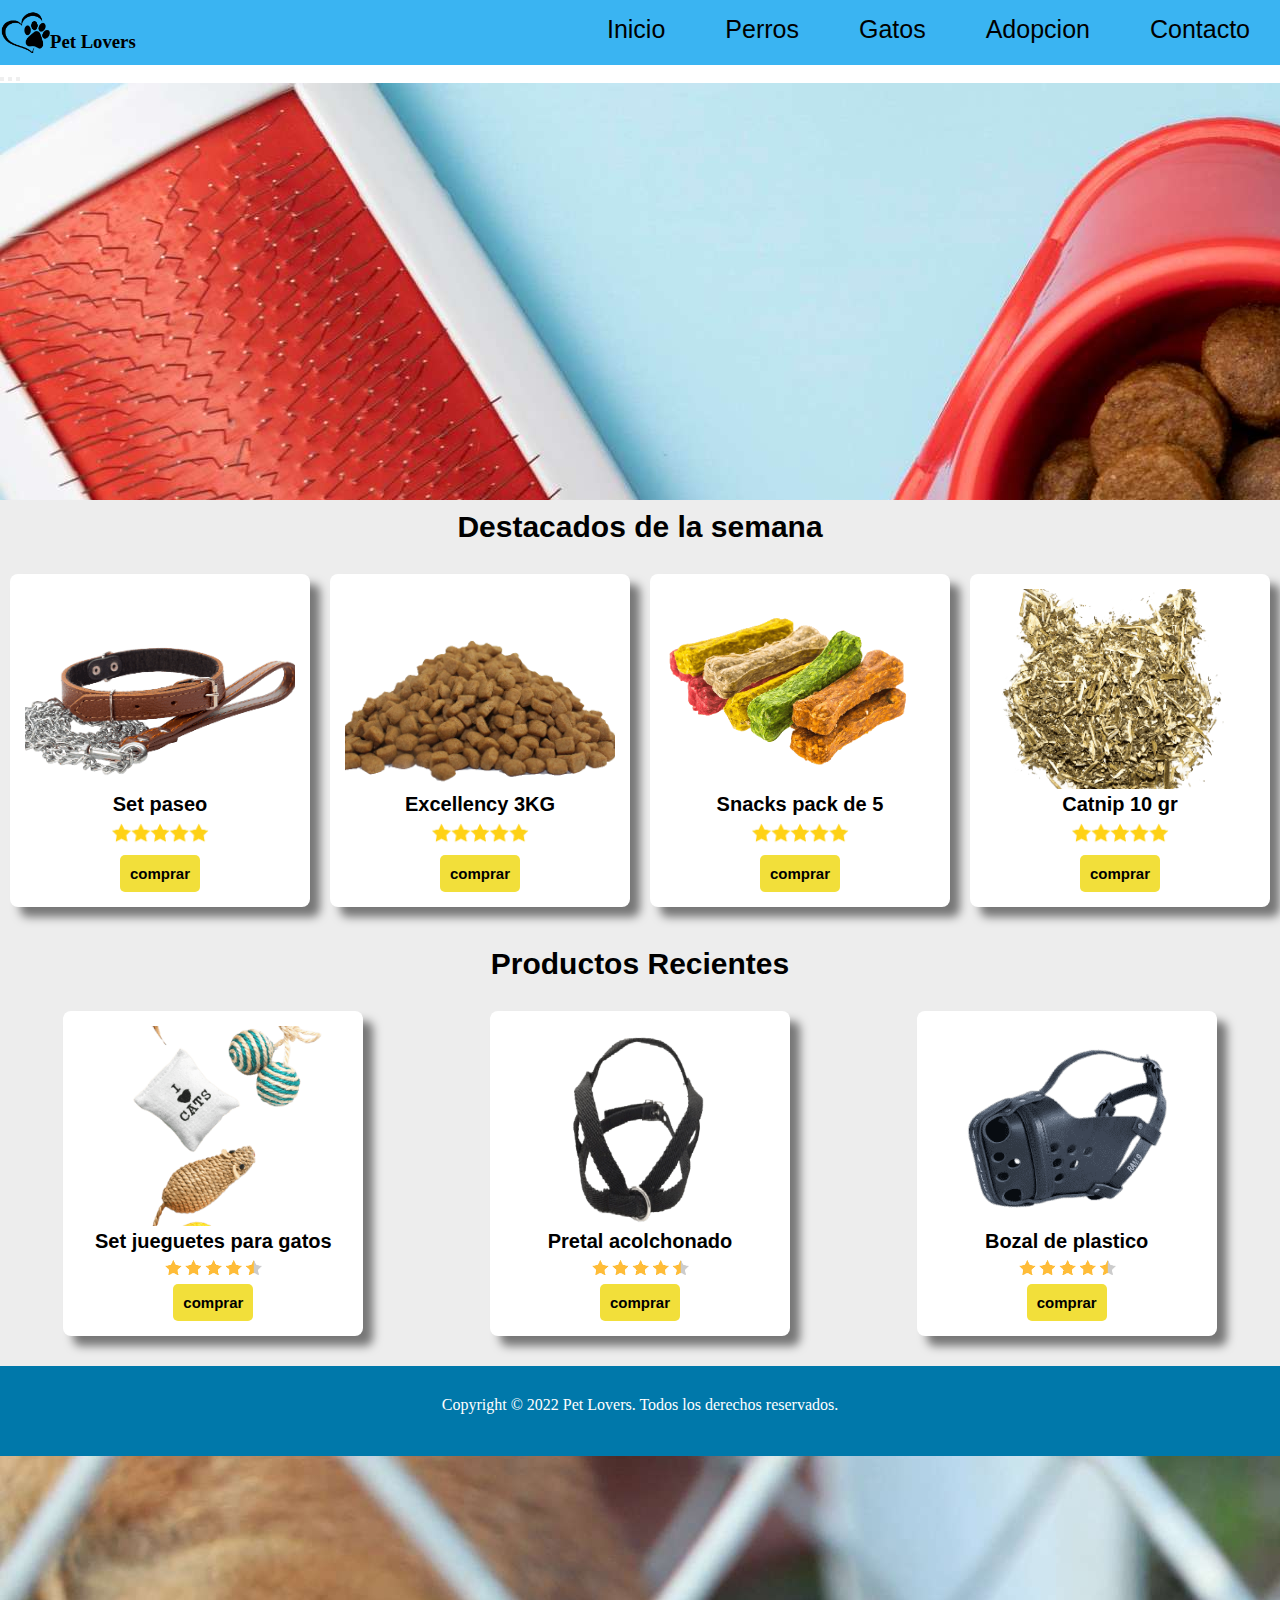
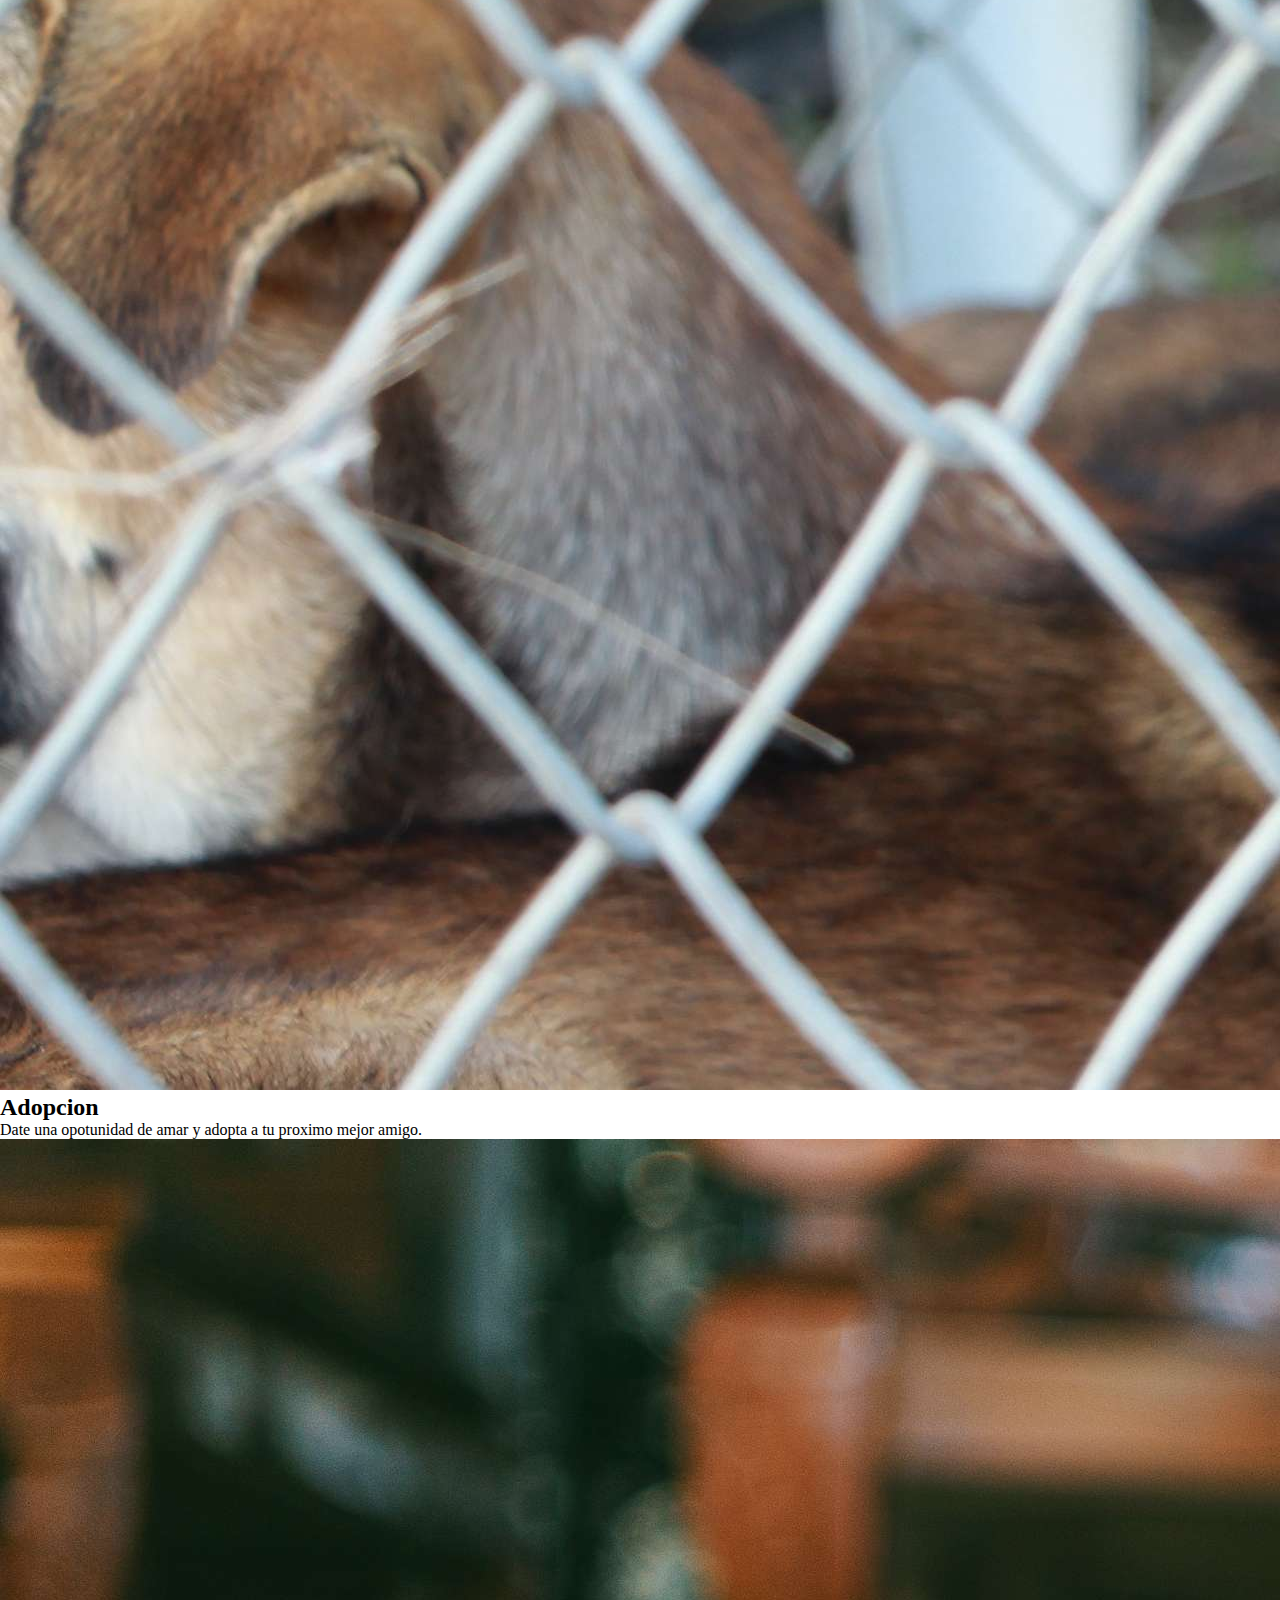
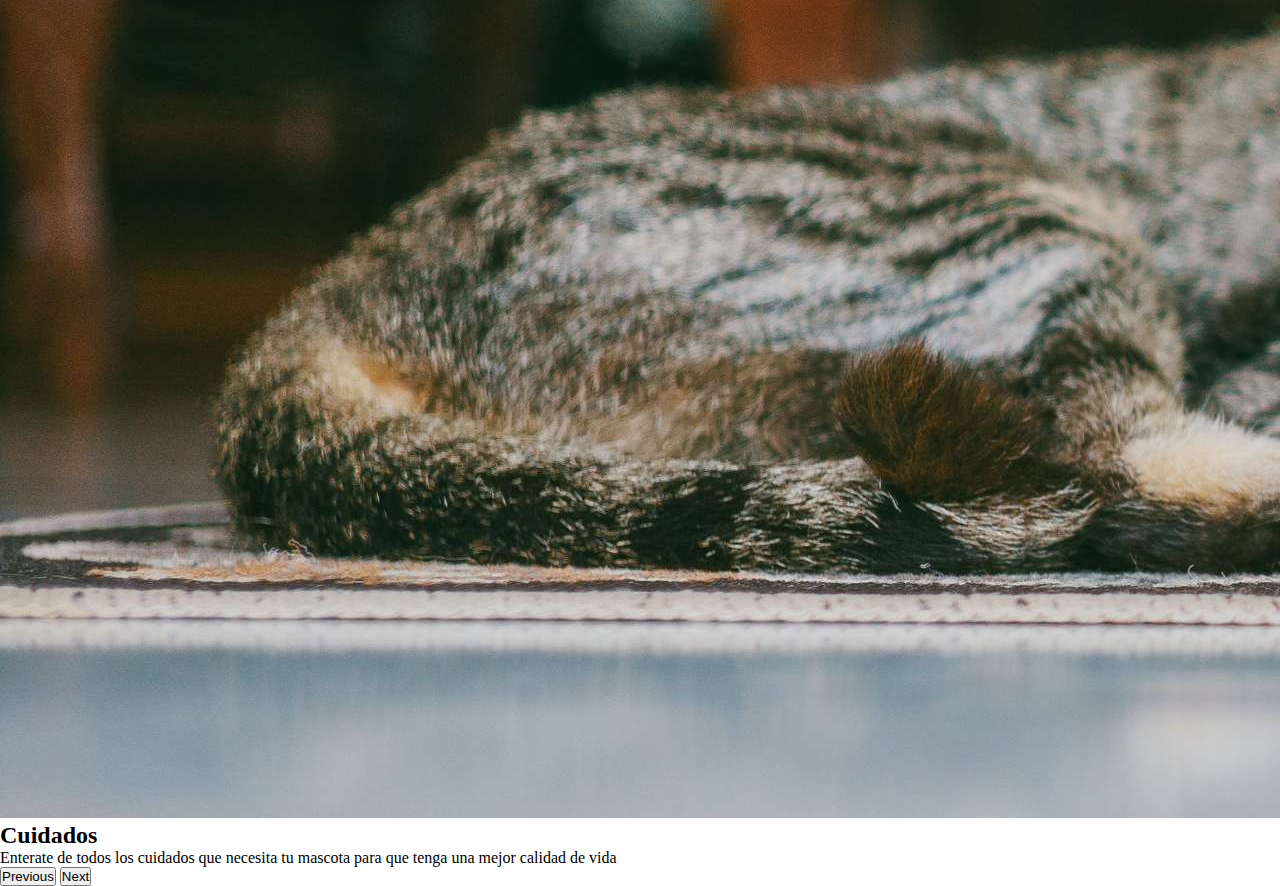
<file: index.html>
<!DOCTYPE html>
<html lang="en">
<head>
    <meta charset="UTF-8">
    <meta http-equiv="X-UA-Compatible" content="IE=edge">
    <meta name="viewport" content="width=device-width, initial-scale=1.0">
    <title>Pet Lovers</title>
    <link rel="preconnect" href="https://fonts.googleapis.com">
    <link rel="stylesheet" href="https://cdnjs.cloudflare.com/ajax/libs/font-awesome/6.2.0/css/all.min.css" integrity="sha512-xh6O/CkQoPOWDdYTDqeRdPCVd1SpvCA9XXcUnZS2FmJNp1coAFzvtCN9BmamE+4aHK8yyUHUSCcJHgXloTyT2A==" crossorigin="anonymous" referrerpolicy="no-referrer" />
    <link href="https://cdn.jsdelivr.net/npm/bootstrap@5.3.0-alpha1/dist/css/bootstrap.min.css" rel="stylesheet" integrity="sha384-GLhlTQ8iRABdZLl6O3oVMWSktQOp6b7In1Zl3/Jr59b6EGGoI1aFkw7cmDA6j6gD" crossorigin="anonymous">
    <link rel="stylesheet" href="./assets/css/style.css">
</head>
<body class="bodyConHeader">
  <nav class="nav">
    <div class="nav__container">
      <div class="nav__logo"> 
        <img src="./assets/img/logo.png">
        <h3>Pet Lovers</h3>
      </div>
      <label for="menu" class="nav__label">
        <img src="assets/menu.svg" class="nav__img">
      </label>
      <input type="checkbox" id="menu" class="nav__input">
      <div class="nav__menu">
        <ul>
          <li><a href="./index.html" class="nav__item">Inicio</a></li>
          <li><a href="./pages/perros.html"class="nav__item">Perros</a></li>
          <li><a href="./pages/gatos.html"class="nav__item">Gatos</a></li>
          <li><a href="./pages/adopcion.html"class="nav__item">Adopcion</a></li>
          <li><a href="./pages/contacto.html"class="nav__item">Contacto</a></li>
        </ul>
      </div>
    </div>
  </nav>
  <header class="encabezado">
      <div id="carouselExampleDark" class="carousel carousel-dark slide">
        <div class="carousel-indicators">
          <button type="button" data-bs-target="#carouselExampleDark" data-bs-slide-to="0" class="active" aria-current="true" aria-label="Slide 1"></button>
          <button type="button" data-bs-target="#carouselExampleDark" data-bs-slide-to="1" aria-label="Slide 2"></button>
          <button type="button" data-bs-target="#carouselExampleDark" data-bs-slide-to="2" aria-label="Slide 3"></button>
        </div>
            <div class="carousel-inner">
              <div class="carousel-item active" data-bs-interval="10000">
                <img src="./assets/img/carrusel1.jpg" class="d-block w-100">
                <div class="carousel-caption d-none d-md-block">
                  <h2>Juguetes para tu mascota</h2>
                  <p>Encuentra la mejor calidad al mejor precio y una gran variedad de productos</p>
                </div>
              </div>
              <div class="carousel-item" data-bs-interval="2000">
                <img src="./assets/img/carrusel2.jpg" class="d-block w-100">
                <div class="carousel-caption d-none d-md-block">
                  <h2>Adopcion</h2>
                  <p>Date una opotunidad de amar y adopta a tu proximo mejor amigo.</p>
                </div>
              </div>
              <div class="carousel-item">
                <img src="./assets/img/carrusel3.jpg" class="d-block w-100">
                <div class="carousel-caption d-none d-md-block">
                  <h2>Cuidados</h2>
                  <p>Enterate de todos los cuidados que necesita tu mascota para que tenga una mejor calidad de vida</p>
                </div>
              </div>
            </div>
            <button class="carousel-control-prev" type="button" data-bs-target="#carouselExampleDark" data-bs-slide="prev">
              <span class="carousel-control-prev-icon" aria-hidden="true"></span>
              <span class="visually-hidden">Previous</span>
            </button>
            <button class="carousel-control-next" type="button" data-bs-target="#carouselExampleDark" data-bs-slide="next">
              <span class="carousel-control-next-icon" aria-hidden="true"></span>
              <span class="visually-hidden">Next</span>
            </button>
          </div>
    </header>
    
    <main class="cards">
        <h2>Destacados de la semana</h2>
        <section class="destacada">
            <div class="destacados">
                <img class="img" src="/assets/img/paseo.png" alt="set correa y collar para paseo">
                <h3>Set paseo</h3>
                <img class="rating" src="../assets/img/five-rating.png">
                <button class="btn">comprar</button>
            </div>
            <div class="destacados">
                <img class="img" src="/assets/img/alimento.png" alt="alimento de perro 3kg">
                <h3>Excellency 3KG</h3>
                <img class="rating" src="../assets/img/five-rating.png">
                <button class="btn">comprar</button>
            </div>
            <div class="destacados">
                <img class="img" src="/assets/img/snacks.png" alt="snacks para perros" >
                <h3>Snacks pack de 5</h3>
                <img class="rating" src="../assets/img/five-rating.png">
                <button class="btn">comprar</button>
            </div>
            <div class="destacados">
                <img class="img" src="/assets/img/catnip.png" alt="catnip para gatos" >
                <h3>Catnip 10 gr</h3>
                <img class="rating" src="../assets/img/five-rating.png">
                <button class="btn">comprar</button>
            </div>
        </section>
        <h2>Productos Recientes</h2>
        <section class="productos">
            <div class="tarjeta">
                <img class="img" src="/assets/img/setjuguetes.png" alt="set jueguetes para gatos">
                <h3>Set jueguetes para gatos</h3>
                <img class="rating" src="../assets/img/four-rating.png">
                <button class="btn">comprar</button>
            </div>
            <div class="tarjeta">
                <img class="img" src="../assets/img/pretal.png" alt="pretal para perros" >
                <h3>Pretal acolchonado</h3>
                <img class="rating" src="../assets/img/four-rating.png">
                <button class="btn">comprar</button>
            </div>
            <div class="tarjeta">
                <img class="img" src="/assets/img/bozal.png" alt="bozal de plastico">
                <h3>Bozal de plastico</h3>
                <img class="rating" src="../assets/img/four-rating.png">
                <button class="btn">comprar</button>
            </div>
        </section>
        
    </main>

    <footer>
        <div class="redes">
            <div class="iconos">
            <i class="fa-brands fa-instagram"></i>
            <i class="fa-brands fa-facebook-f"></i>
            <i class="fa-brands fa-twitter"></i>
            <i class="fa-brands fa-youtube"></i>
            </div>
            <P>Copyright © 2022 Pet Lovers. Todos los derechos reservados.</P>
        </div>
    </footer>
    <script src="https://cdn.jsdelivr.net/npm/bootstrap@5.3.0-alpha1/dist/js/bootstrap.bundle.min.js" integrity="sha384-w76AqPfDkMBDXo30jS1Sgez6pr3x5MlQ1ZAGC+nuZB+EYdgRZgiwxhTBTkF7CXvN" crossorigin="anonymous"></script>
</body>
</html>
</file>
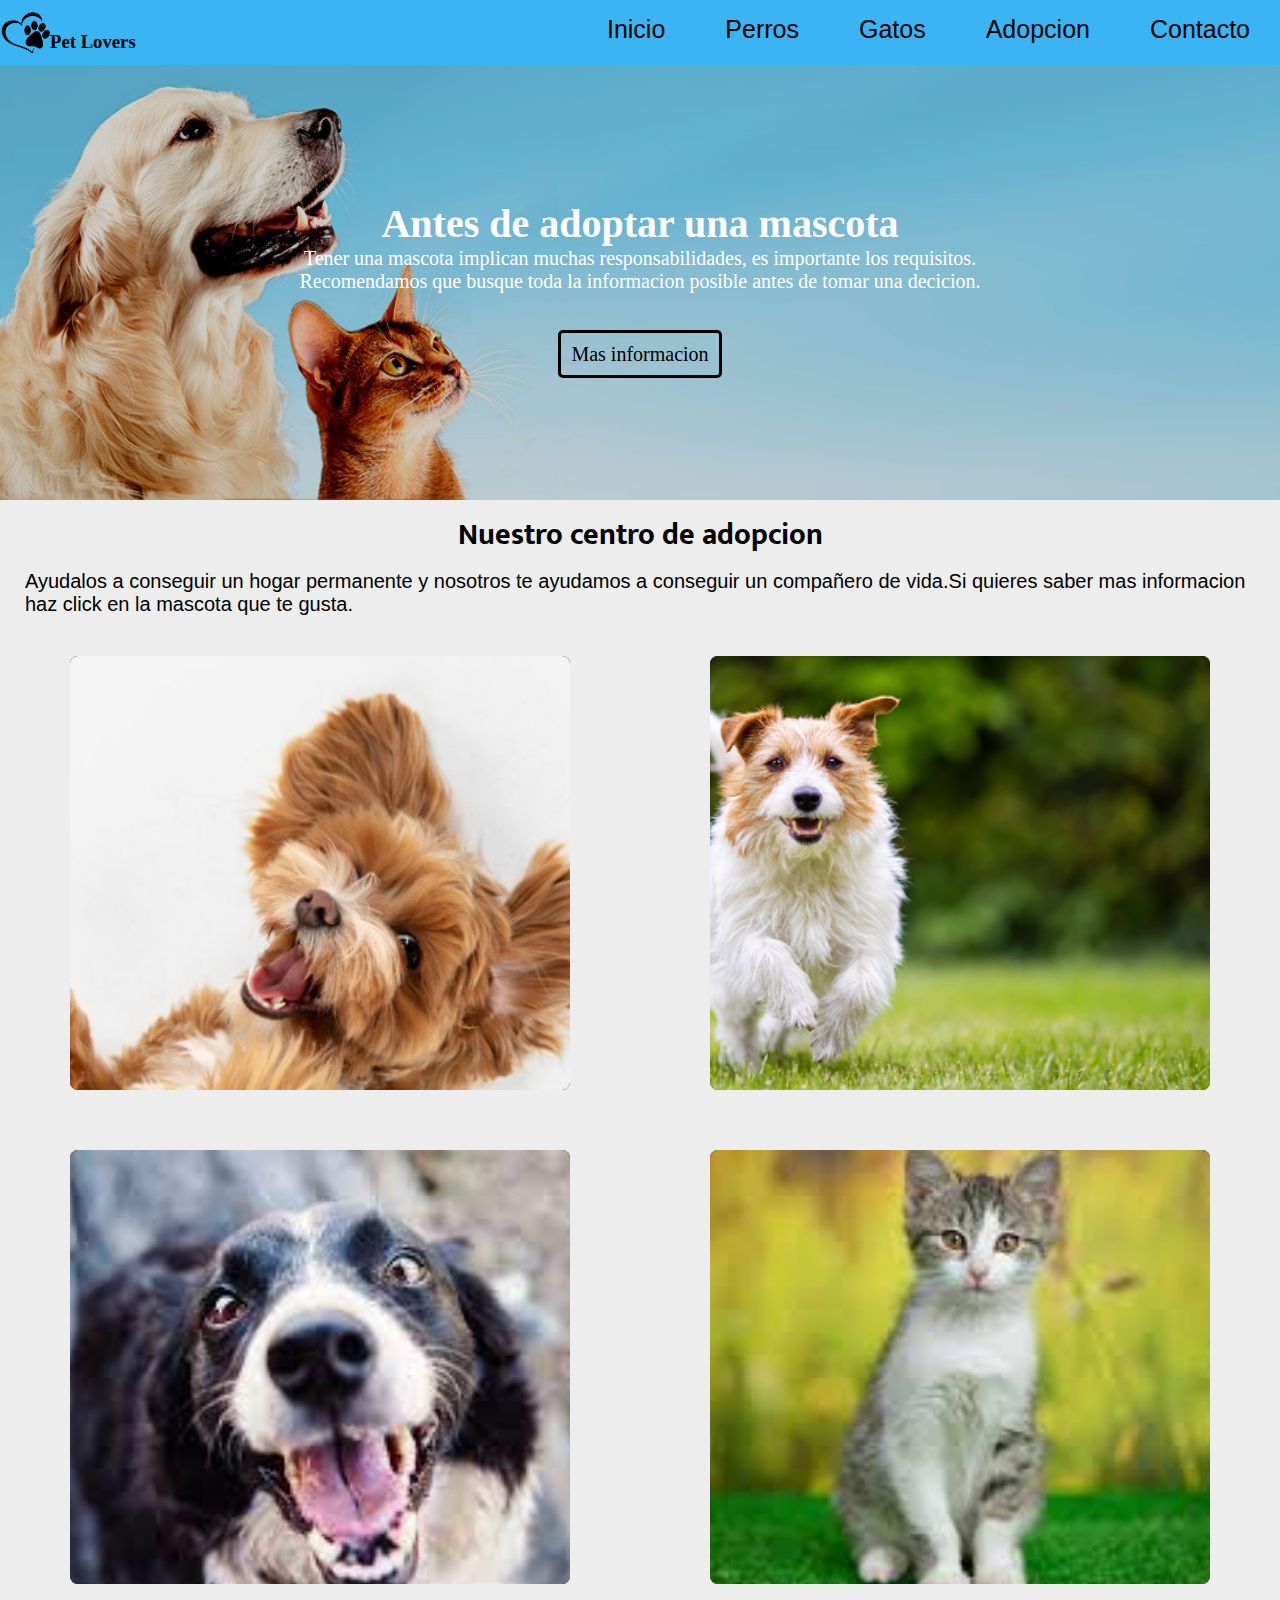
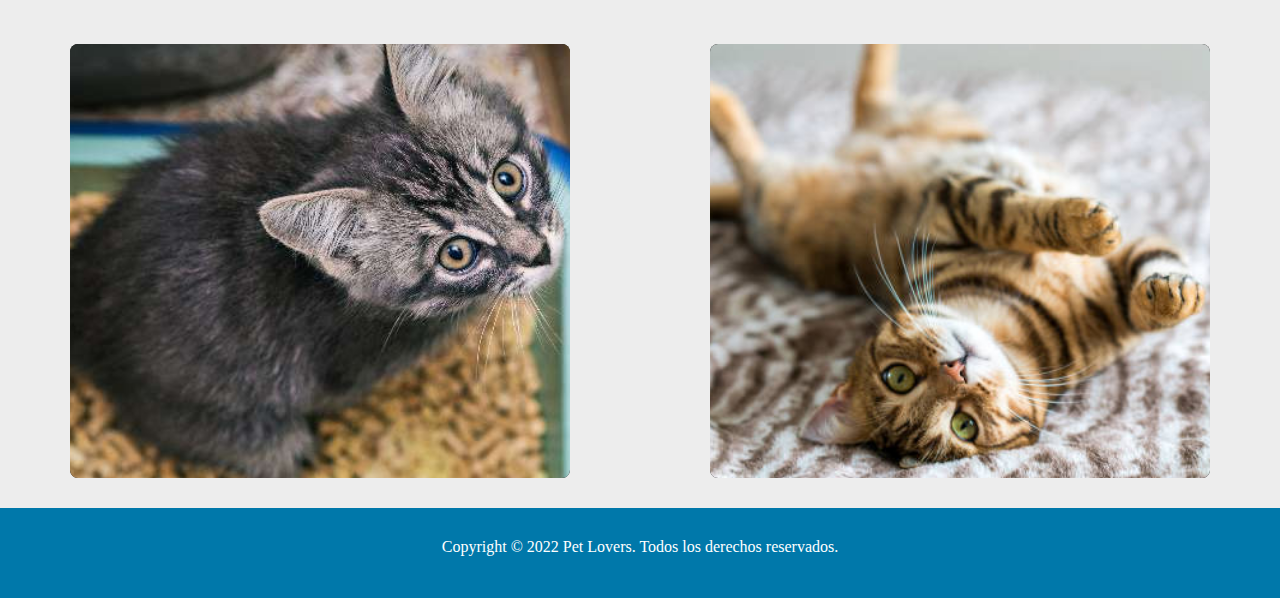
<file: pages/adopcion.html>
<!DOCTYPE html>
<html lang="en">
<head>
    <meta charset="UTF-8">
    <meta http-equiv="X-UA-Compatible" content="IE=edge">
    <meta name="viewport" content="width=device-width, initial-scale=1.0">
    <title>Pet Lovers</title>
    <link rel="preconnect" href="https://fonts.googleapis.com">
    <link rel="preconnect" href="https://fonts.gstatic.com" crossorigin>
    <link href="https://fonts.googleapis.com/css2?family=Mukta:wght@300&family=Roboto+Mono&display=swap" rel="stylesheet">
    <link rel="stylesheet" href="https://cdnjs.cloudflare.com/ajax/libs/font-awesome/6.2.0/css/all.min.css" integrity="sha512-xh6O/CkQoPOWDdYTDqeRdPCVd1SpvCA9XXcUnZS2FmJNp1coAFzvtCN9BmamE+4aHK8yyUHUSCcJHgXloTyT2A==" crossorigin="anonymous" referrerpolicy="no-referrer" />
    <link href="https://cdn.jsdelivr.net/npm/bootstrap@5.3.0-alpha1/dist/css/bootstrap.min.css" rel="stylesheet" integrity="sha384-GLhlTQ8iRABdZLl6O3oVMWSktQOp6b7In1Zl3/Jr59b6EGGoI1aFkw7cmDA6j6gD" crossorigin="anonymous">
    <link rel="stylesheet" href="../assets/css/style.css">
</head>
<body class="bodyConHeader">
    <nav class="nav">
        <div class="nav__container">
          <div class="nav__logo"> 
            <img src="/assets/img/logo.png">
            <h3>Pet Lovers</h3>
          </div>
          <label for="menu" class="nav__label">
            <img src="../assets/menu.svg" class="nav__img">
          </label>
          <input type="checkbox" id="menu" class="nav__input">
          <div class="nav__menu">
            <ul>
                <li><a href="../index.html" class="nav__item">Inicio</a></li>
                <li><a href="../pages/perros.html"class="nav__item">Perros</a></li>
                <li><a href="../pages/gatos.html"class="nav__item">Gatos</a></li>
                <li><a href="../pages/adopcion.html"class="nav__item">Adopcion</a></li>
                <li><a href="../pages/contacto.html"class="nav__item">Contacto</a></li>
              </ul>
          </div>
        </div>
    </nav>
    <header class="encabezadoAdopcion">
        <div class="encabezadoInfo">
            <h1>Antes de adoptar una mascota</h1>
            <p>Tener una mascota implican muchas responsabilidades, es importante los requisitos.<br> Recomendamos que busque toda la informacion posible antes de tomar una decicion.</p>
            <a href="">Mas informacion</a>
            </div>
        </div>
    </header>
    <main>
        <div class="introduccion">
        <h2>Nuestro centro de adopcion</h2>
        <p>Ayudalos a conseguir un hogar permanente y nosotros te ayudamos a conseguir un compañero de vida.Si quieres saber mas informacion haz click en la mascota que te gusta.</p>
        </div>
        <section class="adopcion">
            <div class="candidatos">
                <img class="imgAdopcion" src="/assets/img/perro1.jpg">
                <div class="descripcion">
                    <h3>Reyna</h3>
                    <p>Tiene aprox. 3 años,juguetona y con mucha energia.</p>
                    <a href="#">Adoptame</a>
                </div>
            </div>
            <div class="candidatos">
                <img class="imgAdopcion" src="/assets/img/perro2.jpg">
                <div class="descripcion">
                    <h3>Fido</h3>
                    <p>Tiene aprox. 7 años, es muy tranquilo</p>
                    <a href="#">Adoptame</a>
                </div>
            </div>
            <div class="candidatos">
                <img class="imgAdopcion" src="../assets/img/perro3.jpg">
                <div class="descripcion">
                    <h3>Loky</h3>
                    <p>Tiene 5 años, necesita de mucha actividad fisica y aire libre</p>
                    <a href="#">Adoptame</a>
                </div>
            </div>
            <div class="candidatos">
                <img class="imgAdopcion" src="../assets/img/gato1.jpg">
                <div class="descripcion">
                    <h3>Fluffy</h3>
                    <p>Tiene 4 meses, es muy curioso</p>
                    <a href="#">Adoptame</a>
                </div>
            </div>
            <div class="candidatos">
                <img class="imgAdopcion" src="../assets/img/gato2.jpg">
                <div class="descripcion">
                    <h3>Felix</h3>
                    <p>Tiene 5 meses, es muy tranquilo</p>
                    <a href="#">Adoptame</a>
                </div>
            </div>
            <div class="candidatos">
                <img class="imgAdopcion" src="../assets/img/gato3.jpg">
                <div class="descripcion">
                    <h3>Rayitas</h3>
                    <p>Tiene 1 año, es travieso </p>
                    <a href="#">Adoptame</a>
                </div>
            </div>

        </section>
    </main>
    <footer>
        <div class="redes">
            <div class="iconos">
            <i class="fa-brands fa-instagram"></i>
            <i class="fa-brands fa-facebook-f"></i>
            <i class="fa-brands fa-twitter"></i>
            <i class="fa-brands fa-youtube"></i>
            </div>
            <P>Copyright © 2022 Pet Lovers. Todos los derechos reservados.</P>
        </div>
    </footer>
    <script src="https://cdn.jsdelivr.net/npm/bootstrap@5.3.0-alpha1/dist/js/bootstrap.bundle.min.js" integrity="sha384-w76AqPfDkMBDXo30jS1Sgez6pr3x5MlQ1ZAGC+nuZB+EYdgRZgiwxhTBTkF7CXvN" crossorigin="anonymous"></script>
</body>
</html>
</file>
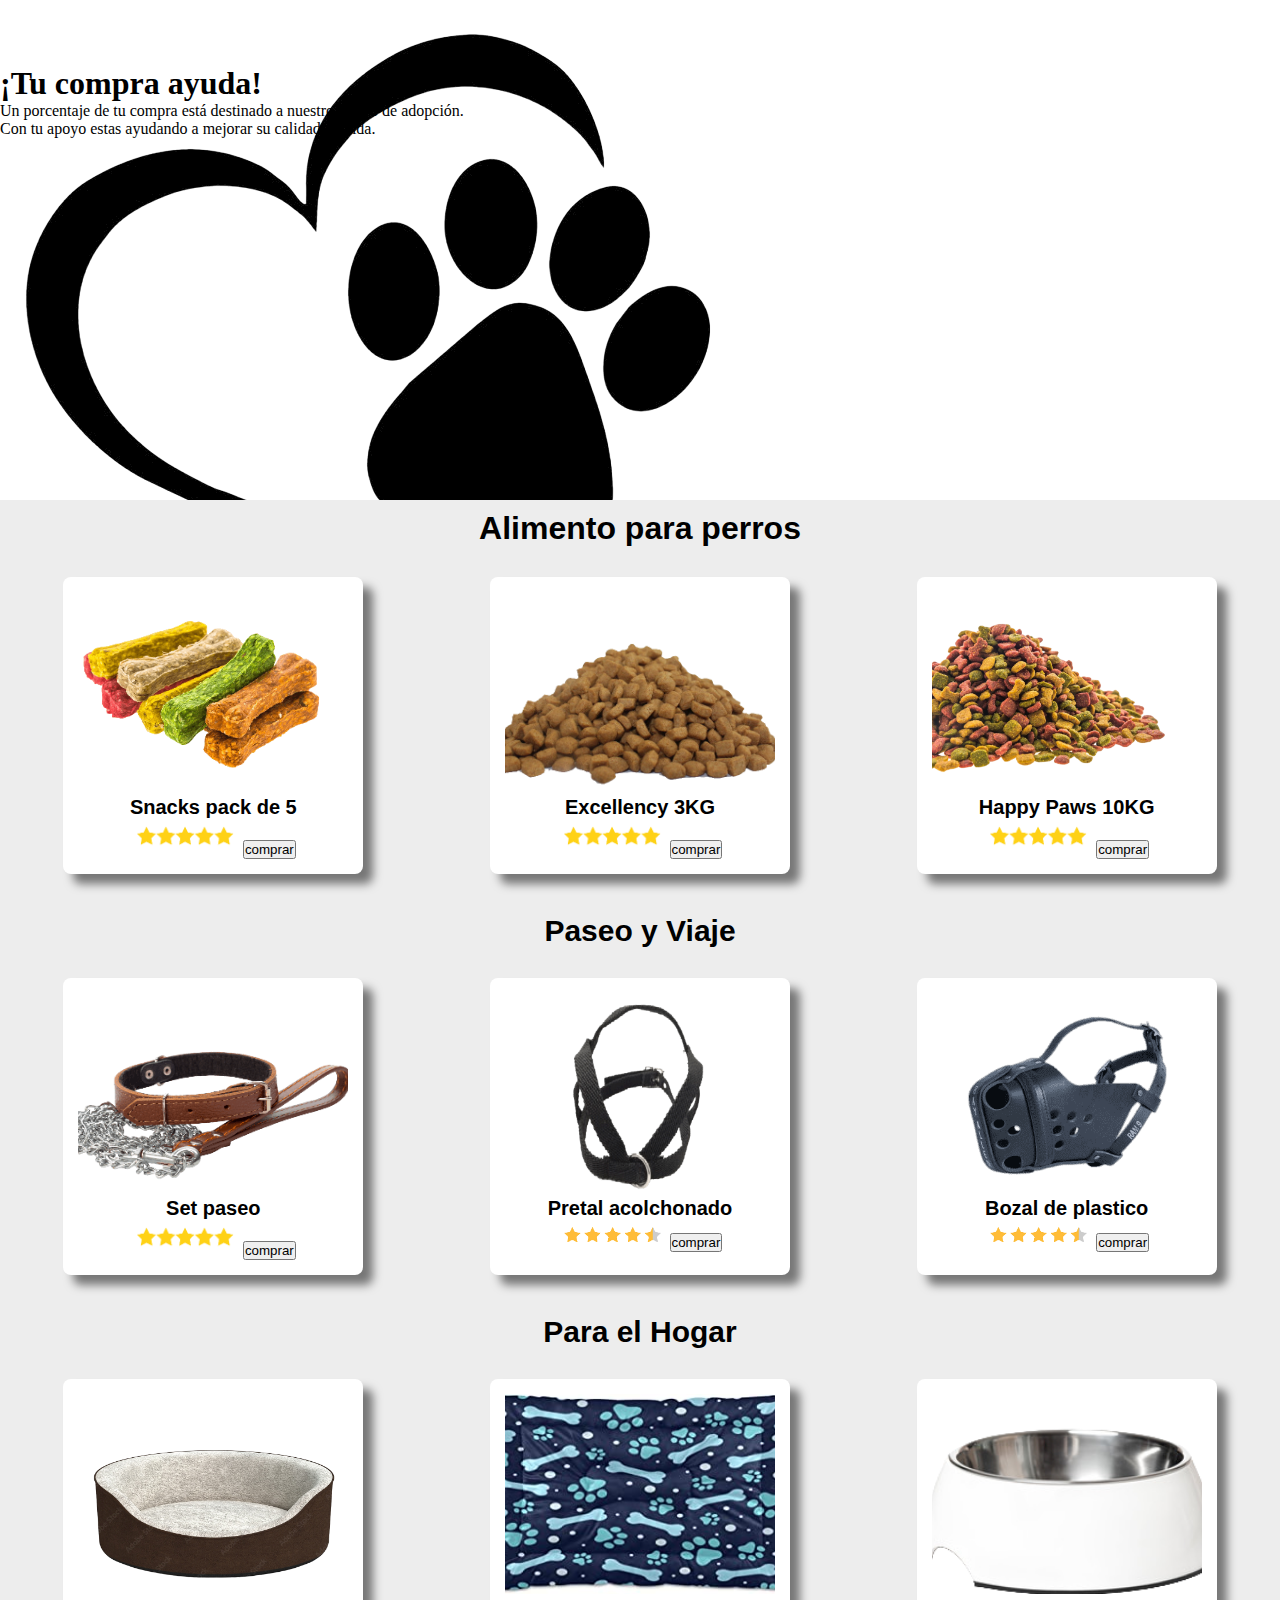
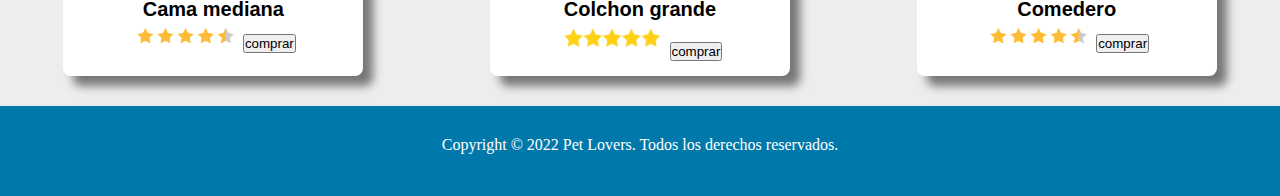
<file: pages/perros.html>
<!DOCTYPE html>
<html lang="en">
<head>
    <meta charset="UTF-8">
    <meta http-equiv="X-UA-Compatible" content="IE=edge">
    <meta name="viewport" content="width=device-width, initial-scale=1.0">
    <title>Pet Lovers</title>
    <link rel="preconnect" href="https://fonts.googleapis.com">
    <link rel="preconnect" href="https://fonts.gstatic.com" crossorigin> 
    <link rel="stylesheet" href="https://cdnjs.cloudflare.com/ajax/libs/font-awesome/6.2.1/css/all.min.css" integrity="sha512-MV7K8+y+gLIBoVD59lQIYicR65iaqukzvf/nwasF0nqhPay5w/9lJmVM2hMDcnK1OnMGCdVK+iQrJ7lzPJQd1w==" crossorigin="anonymous" referrerpolicy="no-referrer" />
    <link rel="stylesheet" href="../assets/css/style.css">
</head>
<body class="bodyConHeader">
    <nav class="navegador">
        <i class="fa-solid fa-bars"></i>
        <div class="logo">
            <img src="../assets/img/logo.png">
            <h3>Pet Lovers</h3>
        </div>
        <ul>
            <li><a href="../index.html">Inicio</a></li>
            <li><a href="./perros.html">Perros</a></li>
            <li><a href="./gatos.html">Gatos</a></li>
            <li><a href="./adopcion.html">Adopción</a></li>
            <li><a href="./contacto.html">Contacto</a></li> 
         </ul>
    </nav>
    <header class="encabezado">
        <div class="encabezado-info">
            <h1>¡Tu compra ayuda!</h1>
            <p>Un porcentaje de tu compra está destinado a nuestro centro de adopción.</p>
            <p>Con tu apoyo estas ayudando a mejorar su calidad de vida.</p>
        </div>
    </header>
    <main>
        <h1>Alimento para perros</h1>
        <section class="productos"> 
            <div class="tarjeta">
                <img class="img" src="/assets/img/snacks.png">
                <h3>Snacks pack de 5</h3>
                <img class="rating" src="../assets/img/five-rating.png">
                <button>comprar</button>
            </div>
            <div class="tarjeta">
                <img class="img" src="/assets/img/alimento.png">
                <h3>Excellency 3KG</h3>
                <img class="rating" src="../assets/img/five-rating.png">
                <button>comprar</button>
            </div>
            <div class="tarjeta">
                <img class="img" src="/assets/img/alimento2.png">
                <h3>Happy Paws 10KG</h3>
                <img class="rating" src="../assets/img/five-rating.png">
                <button>comprar</button>
            </div>
        </section>
        <h2>Paseo y Viaje</h2>
        <section class="productos">
            <div class="tarjeta">
                <img class="img" src="/assets/img/paseo.png">
                <h3>Set paseo</h3>
                <img class="rating" src="../assets/img/five-rating.png">
                <button>comprar</button>
            </div>
            <div class="tarjeta">
                <img class="img" src="/assets/img/pretal.png">
                <h3>Pretal acolchonado</h3>
                <img class="rating" src="../assets/img/four-rating.png">
                <button>comprar</button>
            </div>
            <div class="tarjeta">
                <img class="img" src="/assets/img/bozal.png">
                <h3>Bozal de plastico</h3>
                <img class="rating" src="../assets/img/four-rating.png">
                <button>comprar</button>
            </div>
        </section>
        <h2>Para el Hogar</h2>
        <section class="productos">
            <div class="tarjeta">
                <img class="img" src="/assets/img/cama.png">
                <h3>Cama mediana</h3>
                <img class="rating" src="../assets/img/four-rating.png">
                <button >comprar</button>
            </div>
            <div class="tarjeta">
                <img class="img" src="/assets/img/camahuesos.jpg">
                <h3>Colchon grande</h3>
                <img class="rating" src="../assets/img/five-rating.png">
                <button>comprar</button>
            </div>
            <div class="tarjeta">
                <img class="img" src="/assets/img/plato.png">
                <h3>Comedero</h3>
                <img class="rating" src="../assets/img/four-rating.png">
                <button>comprar</button>
            </div>
        </section>
    </main>
    <footer>
        <div class="redes">
            <div class="iconos">
            <i class="fa-brands fa-instagram"></i>
            <i class="fa-brands fa-facebook-f"></i>
            <i class="fa-brands fa-twitter"></i>
            <i class="fa-brands fa-youtube"></i>
            </div>
            <P>Copyright © 2022 Pet Lovers. Todos los derechos reservados.</P>
        </div>
    </footer>
</body>
</html>
</file>
<file: assets/css/style.css>
* {
  margin: 0;
  padding: 0;
  box-sizing: border-box;
  list-style-type: none;
}

.nav {
  grid-area: nav;
  background-color: #3AB4F2;
  padding: 10px 0;
}
.nav .nav__container {
  width: 100%;
  display: flex;
  justify-content: space-between;
}
.nav .nav__container .nav__logo {
  display: flex;
  align-items: center;
}
.nav .nav__container .nav__logo img {
  width: 50px;
  margin-bottom: 20px;
}
@media (max-width: 800px) {
  .nav .nav__container .nav__logo {
    display: none;
  }
}
.nav .nav__container .nav__label, .nav .nav__container .nav__input {
  display: none;
}
@media (max-width: 800px) {
  .nav .nav__container .nav__label {
    display: block;
    cursor: pointer;
  }
}
.nav .nav__container .nav__input:checked + .nav__menu {
  background-color: #3AB4F2;
}
@media (max-width: 800px) {
  .nav .nav__container .nav__input:checked + .nav__menu {
    display: block;
    transition: 0.4s;
    right: 0;
  }
}
@media (max-width: 800px) {
  .nav .nav__container .nav__menu {
    position: fixed;
    top: 0px;
    right: -300px;
    width: 250px;
    height: 100vh;
    z-index: 1;
  }
}
.nav .nav__container .nav__menu > ul {
  list-style-type: none;
  display: flex;
  justify-content: end;
  align-items: center;
}
.nav .nav__container .nav__menu > ul .nav__item {
  display: block;
  text-decoration: none;
  justify-content: end;
  font-size: 25px;
  color: #000;
  padding: 5px 30px;
  font-family: "Lato", sans-serif;
  position: relative;
}
.nav .nav__container .nav__menu > ul .nav__item:after {
  content: "";
  position: absolute;
  background-color: #000;
  height: 3px;
  width: 0;
  left: 25%;
  bottom: 0px;
  display: block;
  transition: width 0.3s;
}
.nav .nav__container .nav__menu > ul .nav__item:hover::after {
  width: 50%;
}
@media (max-width: 800px) {
  .nav .nav__container .nav__menu > ul {
    flex-direction: column;
    justify-content: start;
    align-items: center;
    padding-top: 50px;
    background-color: #3AB4F2;
    transition: 0.2s;
  }
}

.encabezado {
  grid-area: header;
}
.encabezado > p {
  font-size: 20px;
}
@media screen and (min-width: 820) {
  .encabezado .slide img {
    height: 500px;
    -o-object-fit: cover;
       object-fit: cover;
  }
}
@media screen and (max-width: 820px) {
  .encabezado .slide img {
    height: 400px;
    -o-object-fit: cover;
       object-fit: cover;
  }
}
@media screen and (max-width: 600px) {
  .encabezado .slide img {
    height: 300px;
    -o-object-fit: cover;
       object-fit: cover;
  }
}

.encabezado1 {
  grid-area: header;
  background-image: url(../img/headerdogs.jpg);
  background-size: cover;
}

.encabezado2 {
  background-image: url(../img/headercats.jpg);
  background-size: cover;
  width: 100vw;
}

/*encabezado adopcion*/
.encabezadoAdopcion {
  grid-area: header;
  background-image: url(../img/header2.jpg);
  background-size: cover;
  display: flex;
  justify-content: center;
  align-items: center;
}
@media screen and (max-width: 780px) {
  .encabezadoAdopcion {
    justify-content: start;
  }
}
.encabezadoAdopcion .encabezadoInfo {
  text-align: center;
  font-size: 20px;
  color: #fff;
}
@media screen and (max-width: 820px) {
  .encabezadoAdopcion .encabezadoInfo > h1 {
    font-size: 50px;
  }
}
@media screen and (max-width: 780px) {
  .encabezadoAdopcion .encabezadoInfo > h1 {
    font-size: 30px;
  }
}
@media screen and (max-width: 600px) {
  .encabezadoAdopcion .encabezadoInfo > h1 {
    font-size: 70px;
    margin: 0;
  }
}
@media screen and (max-width: 450px) {
  .encabezadoAdopcion .encabezadoInfo > h1 {
    font-size: 10px;
  }
}
.encabezadoAdopcion .encabezadoInfo > p {
  margin-bottom: 50px;
}
@media screen and (max-width: 820px) {
  .encabezadoAdopcion .encabezadoInfo > p {
    font-size: 20px;
    margin-bottom: 30px;
    margin-right: 10px;
  }
}
@media screen and (max-width: 780px) {
  .encabezadoAdopcion .encabezadoInfo > p {
    font-size: 20px;
  }
}
@media screen and (max-width: 600px) {
  .encabezadoAdopcion .encabezadoInfo > p {
    font-size: 30px;
  }
}
@media screen and (max-width: 450px) {
  .encabezadoAdopcion .encabezadoInfo > p {
    margin-bottom: 5px;
    font-size: 10px;
  }
}
.encabezadoAdopcion .encabezadoInfo > a {
  text-decoration: none;
  color: black;
  padding: 10px;
  border: 3px solid black;
  border-radius: 5px;
  transition: 0.4s;
}
.encabezadoAdopcion .encabezadoInfo > a:hover {
  background-color: #F2DF3A;
}
@media screen and (max-width: 820px) {
  .encabezadoAdopcion .encabezadoInfo > a {
    display: flex;
    margin: auto;
    width: 80%;
    padding: 5px 0px;
    font-size: 20px;
    font-weight: bold;
    justify-content: center;
    background-color: #F2DF3A;
    border: none;
  }
}
@media screen and (max-width: 450px) {
  .encabezadoAdopcion .encabezadoInfo > a {
    font-size: 5px;
    margin-bottom: 5px;
  }
}

.contacto {
  grid-area: header;
  position: relative;
}
.contacto > img {
  height: 100%;
}
.contacto > h1 {
  position: absolute;
  transform: translate(-50%, -50%);
  top: 50%;
  left: 50%;
}
.contacto p {
  position: absolute;
  transform: translate(-50%, -50%);
  top: 60%;
  left: 50%;
}

.destacada {
  display: flex;
  flex-wrap: wrap;
  justify-content: space-around;
}
.destacada .destacados {
  text-align: center;
  box-shadow: #000;
  width: 300px;
  border-radius: 8px;
  background: #fff;
  overflow: hidden;
  padding: 15px;
  margin: 30px 0px;
  box-shadow: 10px 10px 10px rgba(0, 0, 0, 0.5);
}

.productos {
  display: flex;
  flex-wrap: wrap;
  justify-content: center;
  justify-content: space-around;
}
.productos .tarjeta {
  text-align: center;
  width: 300px;
  border-radius: 8px;
  background-color: #fff;
  overflow: hidden;
  padding: 15px;
  margin: 30px 15px;
  box-shadow: 10px 10px 10px rgba(0, 0, 0, 0.5);
}

.tarjeta .img, .destacada .img {
  width: 100%;
  height: 200px;
  -o-object-fit: cover;
     object-fit: cover;
}
.tarjeta .rating, .destacada .rating {
  align-items: center;
  width: 40%;
  padding: 5px;
}
.tarjeta .btn, .destacada .btn {
  cursor: pointer;
  margin-left: 95px;
  display: block;
  border: none;
  border-radius: 5px;
  padding: 10px;
  font-size: 15px;
  font-weight: bold;
  background-color: #F2DF3A;
}
@media screen and (max-width: 820px) {
  .tarjeta .btn, .destacada .btn {
    width: 100%;
    margin: 0;
    font-size: 30px;
  }
}

.adopcion {
  display: flex;
  flex-flow: row wrap;
  justify-content: center;
  justify-content: space-around;
}
@media screen and (max-width: 1075px) {
  .adopcion .adopcion {
    justify-content: center;
    align-items: center;
  }
}
.adopcion .candidatos {
  width: 500px;
  border: none;
  border-radius: 8px;
  overflow: hidden;
  padding: 15px;
  margin: 30px 20px;
  background: radial-gradient(#111 50%, #000 100%);
  position: relative;
}
@media screen and (max-width: 1075px) {
  .adopcion .candidatos {
    width: 100%;
    margin: 50px 40px;
  }
}
.adopcion .candidatos .imgAdopcion {
  width: 100%;
  height: 400px;
  -o-object-fit: cover;
     object-fit: cover;
  transform: scale(1.3);
  transition: 0.3s ease-out;
}
.adopcion .candidatos .imgAdopcion:hover {
  transform: scale 1.1 translatey(-20px);
  opacity: 0.3;
}
@media screen and (max-width: 1075px) {
  .adopcion .candidatos .imgAdopcion .imgAdopcion {
    height: 500px;
    -o-object-fit: cover;
       object-fit: cover;
  }
}
.adopcion .candidatos .descripcion {
  position: absolute;
  left: 0;
  bottom: 0px;
  width: 100%;
  padding: 15px;
  text-align: center;
  color: #fff;
  font-size: 18px;
}
.adopcion .candidatos .descripcion > h3 {
  margin: 0 0 20px;
  transform: translateY(30px);
  opacity: 0;
  font-weight: 700;
}
@media screen and (max-width: 1075px) {
  .adopcion .candidatos .descripcion > h3 {
    font-size: 30px;
    text-align: center;
  }
}
.adopcion .candidatos .descripcion > p {
  transform: translateY(30px);
  opacity: 0;
}
@media screen and (max-width: 1075px) {
  .adopcion .candidatos .descripcion > p {
    font-size: 30px;
  }
}
.adopcion .candidatos .descripcion > a {
  text-decoration: none;
  color: #000;
  background-color: #F2DF3A;
  padding: 10px;
  cursor: pointer;
  display: inline-block;
  border: none;
  border-radius: 5px;
  font-weight: bold;
  transform: translateY(30px);
  opacity: 0;
}
.adopcion .candidatos .descripcion > a:hover {
  background: #cfbf2e;
}
.adopcion .candidatos:hover .descripcion h3 {
  opacity: 1;
  transform: translateY(0);
  transition: all 0.3s ease-out;
}
.adopcion .candidatos:hover .descripcion p {
  opacity: 1;
  transform: translateY(0);
  transition: all 0.3s ease-out 0.2s;
}
.adopcion .candidatos:hover .descripcion a {
  opacity: 1;
  transform: translateY(0);
  transition: all 0.3s ease-out 0.4s;
}

.introduccion p {
  font-size: 20px;
  padding: 10px;
  margin-left: 15px;
  font-family: "Lato", sans-serif;
}
@media screen and (max-width: 1075px) {
  .introduccion p {
    font-size: 30px;
  }
}

footer {
  grid-area: footer;
  background-color: #0078AA;
  color: white;
  display: flex;
  justify-content: center;
}
footer .redes .iconos {
  font-size: 30px;
  display: flex;
  justify-content: space-evenly;
  padding: 15px;
}
@media screen and (max-width: 450px) {
  footer .redes > p {
    font-size: 10px;
  }
}

.bodyConHeader {
  display: grid;
  grid-template-columns: repeat(4, 1fr);
  grid-template-rows: 65px 435px auto 90px;
  grid-template-areas: "nav   nav     nav nav" "header header header header" "main   main   main main" "footer footer footer footer";
}
@media screen and (max-width: 820px) {
  .bodyConHeader {
    grid-template-rows: 65px 400px auto 90px;
  }
}
@media screen and (max-width: 600px) {
  .bodyConHeader {
    grid-template-rows: 65px 300px auto 120px;
  }
}

main {
  background-color: #EDEDED;
  grid-area: main;
}
main h1 {
  padding-top: 10px;
  display: flex;
  justify-content: center;
  font-family: "Mukta", sans-serif;
}
main h2 {
  padding-top: 10px;
  font-family: "Mukta", sans-serif;
  font-size: 30px;
  font-weight: bold;
  display: flex;
  justify-content: center;
}
main h3 {
  font-weight: bold;
  font-family: "Mukta", sans-serif;
  font-size: 20px;
}

.formulario {
  margin: 30px auto;
  max-width: 900px;
  box-shadow: 0px 0px 10px 10px rgba(0, 0, 0, 0.2);
  border: #000;
  border-radius: 5px;
  padding: 10px;
  margin-top: 20px;
  display: grid;
  grid-template-columns: 1fr 1fr;
  grid-auto-flow: 1fr 1fr 1fr 60px;
  grid-template-areas: "zona1     zona1" "zona2     zona3" "zona4     zona4" "zona5     zona5";
}
@media screen and (max-width: 800px) {
  .formulario {
    box-shadow: none;
    grid-template-columns: 1fr 1fr;
    grid-auto-flow: 1fr 1fr 1fr 1fr 1fr;
    grid-template-areas: "zona1      zona1" "zona2      zona2" "zona3      zona3" "zona4      zona4" "zona5      zona5";
  }
}
.formulario h2:nth-child(1) {
  grid-area: zona1;
  margin-bottom: 10px;
}
.formulario label:nth-child(2) {
  grid-area: zona2;
}
.formulario label:nth-child(3) {
  grid-area: zona3;
}
.formulario label:nth-child(4) {
  grid-area: zona4;
}
.formulario button:nth-child(5) {
  grid-area: zona5;
  width: 200px;
  border: none;
  border-radius: 5px;
  padding: 10px;
  font-size: 15px;
  font-weight: bold;
  background-color: #F2DF3A;
  margin: 30px 0;
}
@media screen and (max-width: 800px) {
  .formulario button:nth-child(5) {
    width: 100%;
  }
}
.formulario input, .formulario textarea {
  background-color: transparent;
  border: 0;
  border-bottom: 1px solid black;
  outline: none;
  margin-top: 10px;
}
.formulario label {
  padding: 10px;
  display: flex;
  flex-direction: column;
  font-family: "Mukta", sans-serif;
}

/*colores*/
/*fuetes*/
</file>
